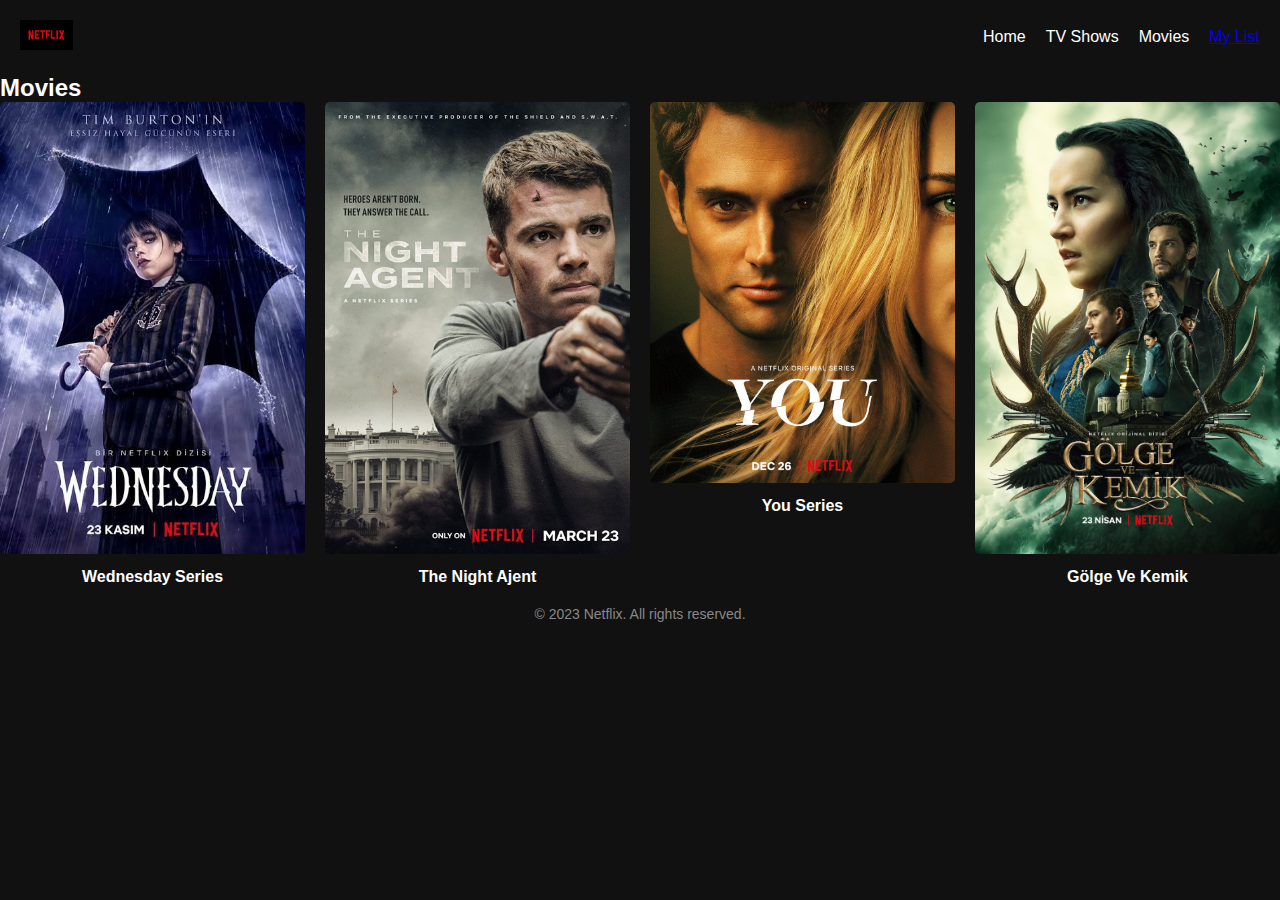
<file: movies.html>
<!DOCTYPE html>
<html lang="tr">

<head>
    <meta charset="UTF-8">
    <meta name="viewport" content="width=device-width, initial-scale=1.0">
    <link rel="stylesheet" href="static/css/stil.css">
    <title>Netflix - Movies</title>
</head>

<body>
    <header>
        <nav>
            <div class="logo">
                <img src="static/images/Netflix-logo-red-black-png.png" alt="Netflix Logo">
            </div>
            <div class="menu">
                <ul>
                    <li><a href="index.html">Home</a></li>
                    <li><a href="tvshows.html">TV Shows</a></li>
                    <li><a href="movies.html">Movies</a></li
                    <li><a href="mylist.html">My List</a></li>
                </ul>
            </div>
        </nav>
    </header>
    
    <section class="movies">
        <h2>Movies</h2>
        <div class="show-grid">
            <div class="show-card">
                <img src="static/images/Wednesday.jpeg" alt="Wednesday Series">
                <h3>Wednesday Series</h3>
            </div>
            <div class="show-card">
                <img src="static/images/Night_ajent.jpg" alt="The Night Ajent">
                <h3>The Night Ajent</h3>
            </div>
            <div class="show-card">
                <img src="static/images/You.jpg" alt="You Series">
                <h3>You Series</h3>
            </div>
            <div class="show-card">
                <img src="static/images/Gölge_ve_kemik.jpg" alt="Gölge Ve Kemik">
                <h3>Gölge Ve Kemik</h3>
            </div>
        </div>
    </section>
    
    <footer>
        <p>&copy; 2023 Netflix. All rights reserved.</p>
    </footer>
</body>
</html>
</file>
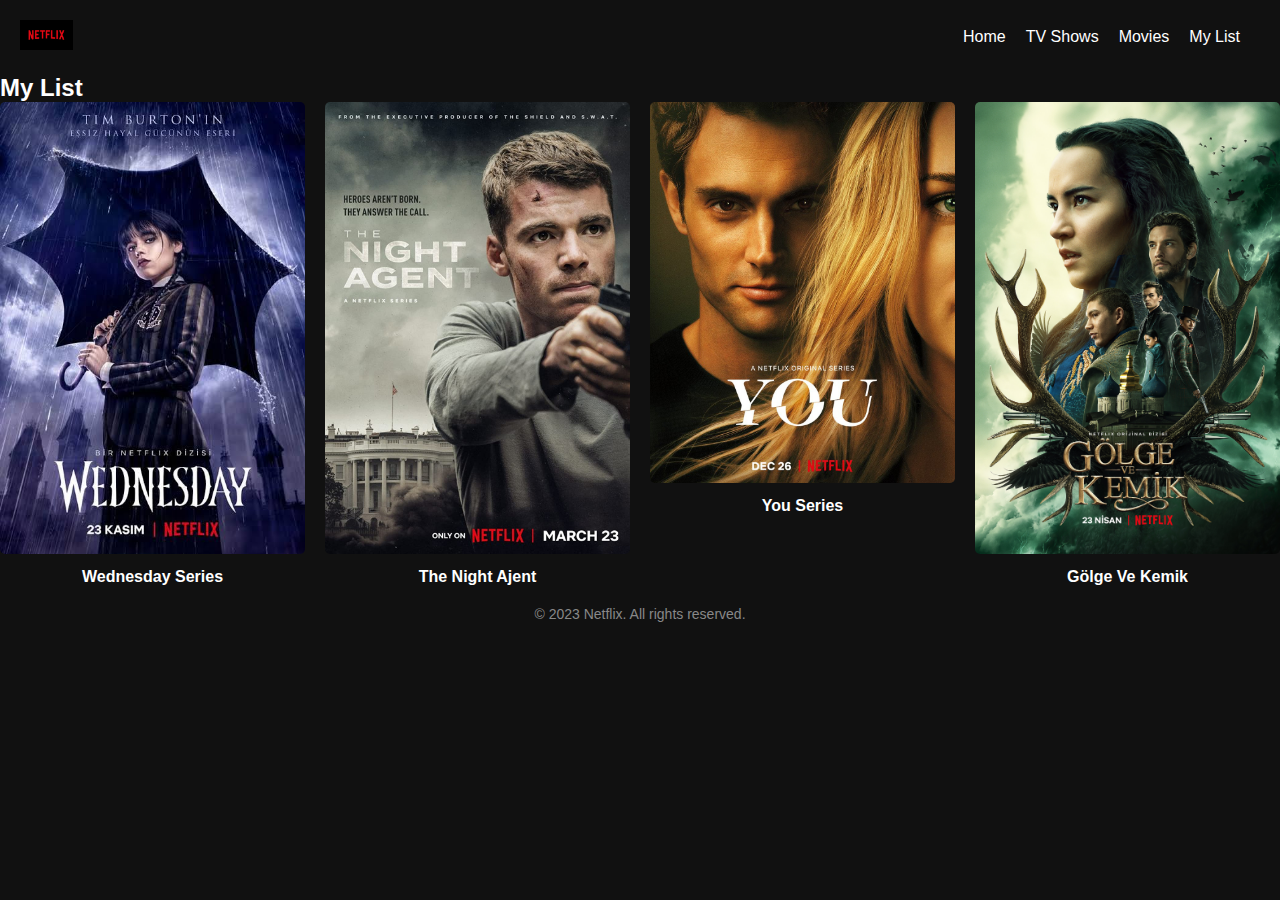
<file: mylist.html>
<!DOCTYPE html>
<html lang="tr">

<head>
    <meta charset="UTF-8">
    <meta name="viewport" content="width=device-width, initial-scale=1.0">
    <link rel="stylesheet" href="static/css/stil.css">
    <title>Netflix - My List</title>
</head>

<body>
    <header>
        <nav>
            <div class="logo">
                <img src="static/images/Netflix-logo-red-black-png.png" alt="Netflix Logo">
            </div>
            <div class="menu">
                <ul>
                    <li><a href="index.html">Home</a></li>
                    <li><a href="tvshows.html">TV Shows</a></li>
                    <li><a href="movies.html">Movies</a></li>
                    <li><a href="mylist.html">My List</a></li>
                </ul>
            </div>
        </nav>
    </header>

    <section class="my-list">
        <h2>My List</h2>
        <div class="show-grid">
            <div class="show-card">
                <img src="static/images/Wednesday.jpeg" alt="Wednesday Series">
                <h3>Wednesday Series</h3>
            </div>
            <div class="show-card">
                <img src="static/images/Night_ajent.jpg" alt="The Night Ajent">
                <h3>The Night Ajent</h3>
            </div>
            <div class="show-card">
                <img src="static/images/You.jpg" alt="You Series">
                <h3>You Series</h3>
            </div>
            <div class="show-card">
                <img src="static/images/Gölge_ve_kemik.jpg" alt="Gölge Ve Kemik">
                <h3>Gölge Ve Kemik</h3>
            </div>
        </div>
    </section>

    <footer>
        <p>&copy; 2023 Netflix. All rights reserved.</p>
    </footer>
</body>

</html>
</file>
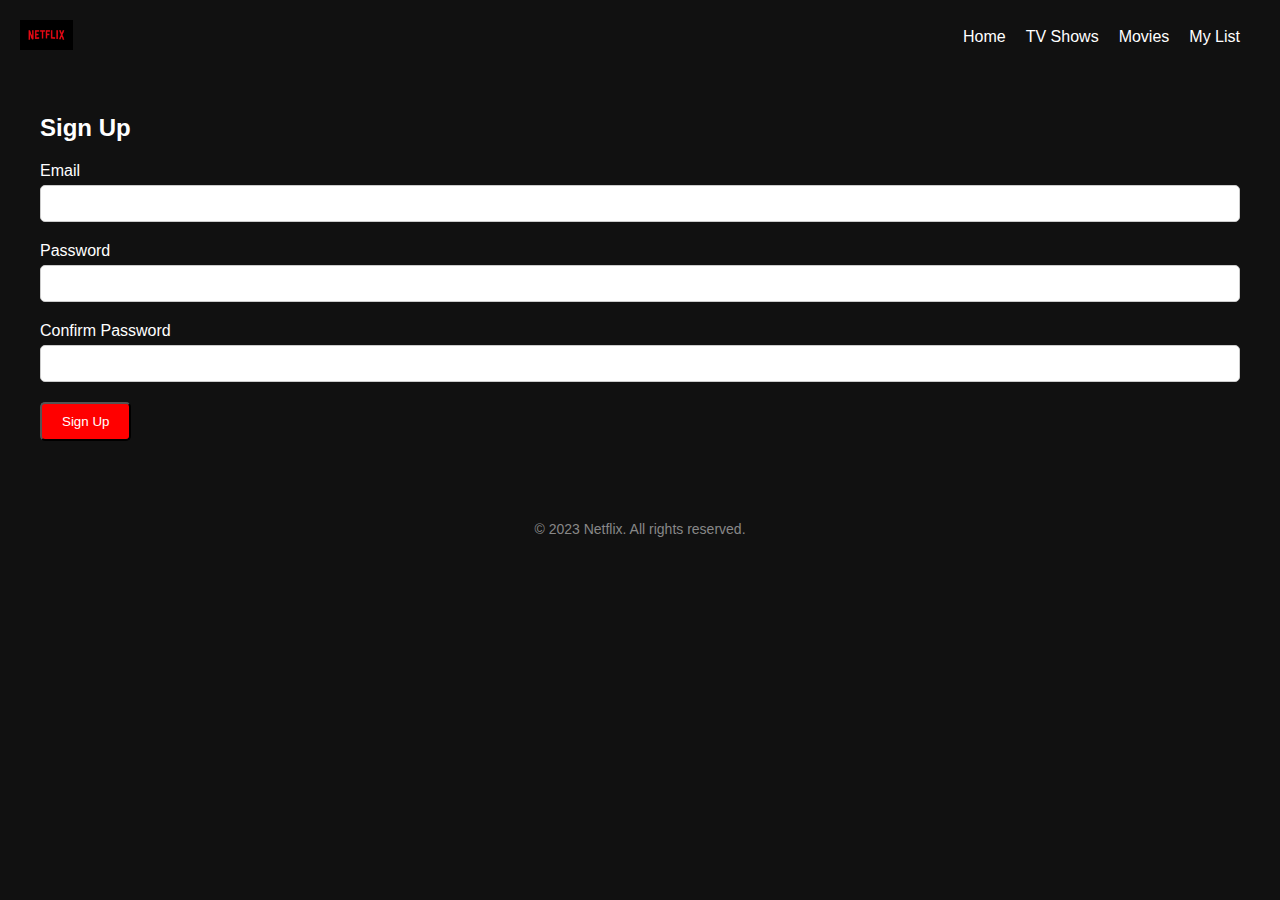
<file: siginup.html>
<!DOCTYPE html>
<html lang="tr">

<head>
    <meta charset="UTF-8">
    <meta name="viewport" content="width=device-width, initial-scale=1.0">
    <link rel="stylesheet" href="static/css/stil.css">
    <title>Netflix - Sign Up</title>
</head>

<body>
    <header>
        <nav>
            <div class="logo">
                <img src="static/images/Netflix-logo-red-black-png.png" alt="Netflix Logo">
            </div>
            <div class="menu">
                <ul>
                    <li><a href="index.html">Home</a></li>
                    <li><a href="tvshows.html">TV Shows</a></li>
                    <li><a href="movies.html">Movies</a></li>
                    <li><a href="mylist.html">My List</a></li>
                </ul>
            </div>
        </nav>
    </header>

    <section class="signup">
        <h2>Sign Up</h2>
        <form>
            <div class="form-group">
                <label for="email">Email</label>
                <input type="email" id="email" name="email" required>
            </div>
            <div class="form-group">
                <label for="password">Password</label>
                <input type="password" id="password" name="password" required>
            </div>
            <div class="form-group">
                <label for="confirm-password">Confirm Password</label>
                <input type="password" id="confirm-password" name="confirm-password" required>
            </div>
            <div class="form-group">
                <input type="submit" value="Sign Up" class="btn btn-primary">
            </div>
        </form>
    </section>

    <footer>
        <p>&copy; 2023 Netflix. All rights reserved.</p>
    </footer>
</body>

</html>
</file>
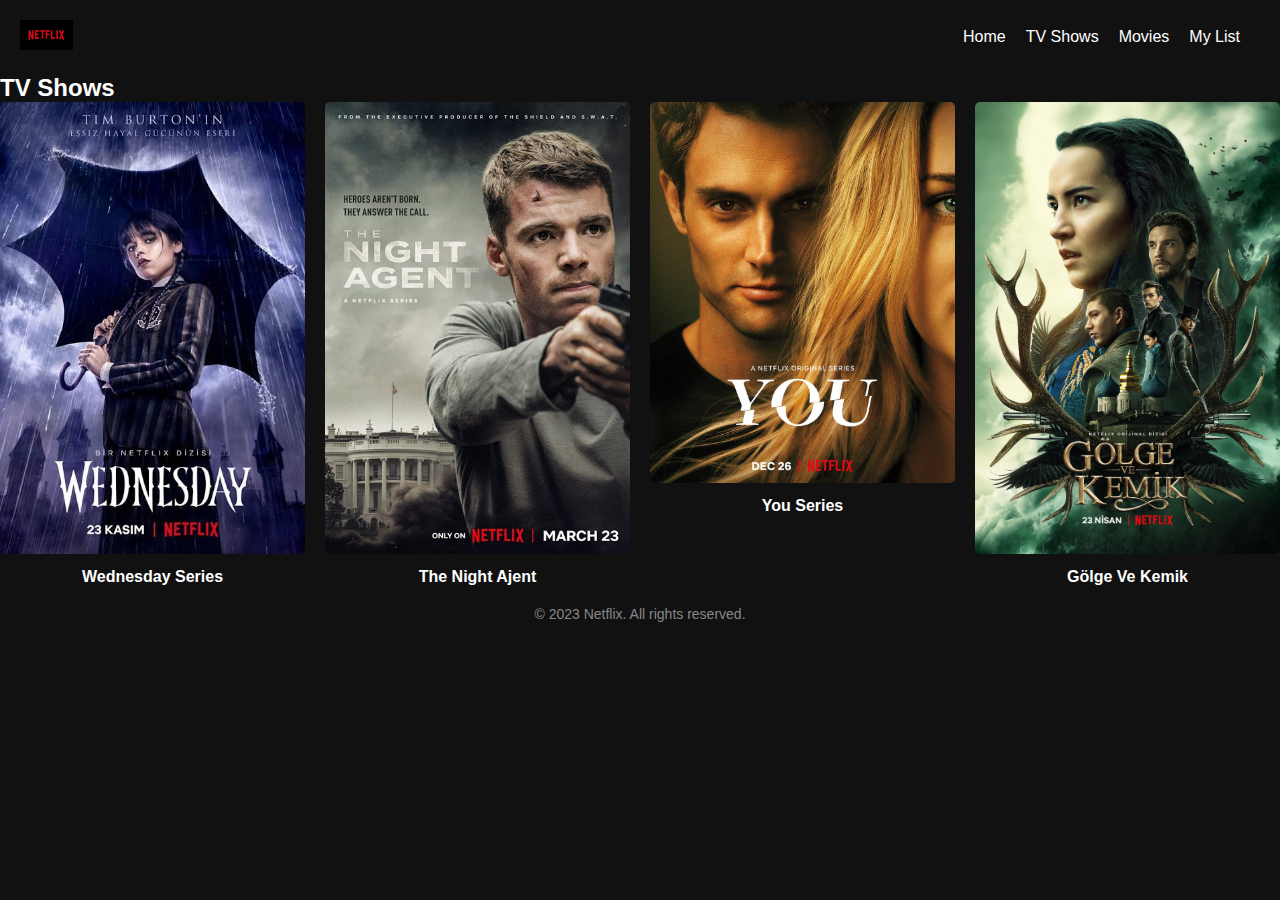
<file: tvshows.html>
<!DOCTYPE html>
<html lang="tr">

<head>
    <meta charset="UTF-8">
    <meta name="viewport" content="width=device-width, initial-scale=1.0">
    <link rel="stylesheet" href="static/css/stil.css">
    <title>Netflix - TV Shows</title>
</head>

<body>
    <header>
        <nav>
            <div class="logo">
                <img src="static/images/Netflix-logo-red-black-png.png" alt="Netflix Logo">
            </div>
            <div class="menu">
                <ul>
                    <li><a href="index.html">Home</a></li>
                    <li><a href="tvshows.html">TV Shows</a></li>
                    <li><a href="movies.html">Movies</a></li>
                    <li><a href="mylist.html">My List</a></li>
                </ul>
            </div>
        </nav>
    </header>

    <section class="tv-shows">
        <h2>TV Shows</h2>
        <div class="show-grid">
            <div class="show-card">
                <img src="static/images/Wednesday.jpeg" alt="Wednesday Series">
                <h3>Wednesday Series</h3>
            </div>
            <div class="show-card">
                <img src="static/images/Night_ajent.jpg" alt="The Night Ajent">
                <h3>The Night Ajent</h3>
            </div>
            <div class="show-card">
                <img src="static/images/You.jpg" alt="You Series">
                <h3>You Series</h3>
            </div>
            <div class="show-card">
                <img src="static/images/Gölge_ve_kemik.jpg" alt="Gölge Ve Kemik">
                <h3>Gölge Ve Kemik</h3>
            </div>
        </div>
    </section>

    <footer>
        <p>&copy; 2023 Netflix. All rights reserved.</p>
    </footer>
</body>

</html>
</file>
<file: static/css/stil.css>
* {
    margin: 0;
    padding: 0;
    box-sizing: border-box;
}

body {
    font-family: Arial, sans-serif;
    background-color: #111;
    color: #fff;
}

header {
    background-color: #111;
    padding: 20px;
}

nav {
    display: flex;
    justify-content: space-between;
    align-items: center;
}

.logo img {
    height: 30px;
}

.menu ul {
    list-style-type: none;
    display: flex;
}

.menu ul li {
    margin-right: 20px;
}

.menu ul li a {
    color: #fff;
    text-decoration: none;
}

.hero {
    background-image: url('static/images/background.jpg');
    background-size: cover;
    background-position: center;
    height: 400px;
    display: flex;
    align-items: center;
    justify-content: center;
}

.hero-content {
    text-align: center;
}

.hero h1 {
    font-size: 40px;
    margin-bottom: 20px;
}

.btn {
    display: inline-block;
    padding: 10px 20px;
    background-color: red;
    color: #fff;
    text-decoration: none;
    border-radius: 5px;
}

.btn-primary {
    background-color: red;
}

.content {
    padding: 40px;
}

.content h2 {
    font-size: 24px;
    margin-bottom: 20px;
}

.show-grid {
    display: grid;
    grid-template-columns: repeat(4, 1fr);
    grid-gap: 20px;
}

.show-card {
    text-align: center;
}

.show-card img {
    width: 100%;
    border-radius: 5px;
    margin-bottom: 10px;
}

.show-card h3 {
    font-size: 16px;
}

footer {
    background-color: #111;
    padding: 20px;
    text-align: center;
    font-size: 14px;
}

footer p {
    color: #888;
}

.signup {
    padding: 40px;
}

.signup h2 {
    font-size: 24px;
    margin-bottom: 20px;
}

.form-group {
    margin-bottom: 20px;
}

label {
    display: block;
    margin-bottom: 5px;
}

input[type="email"],
input[type="password"] {
    padding: 10px;
    width: 100%;
    border: 1px solid #ccc;
    border-radius: 5px;
}

.btn-primary {
    background-color: red;
    color: #fff;
}
</file>
